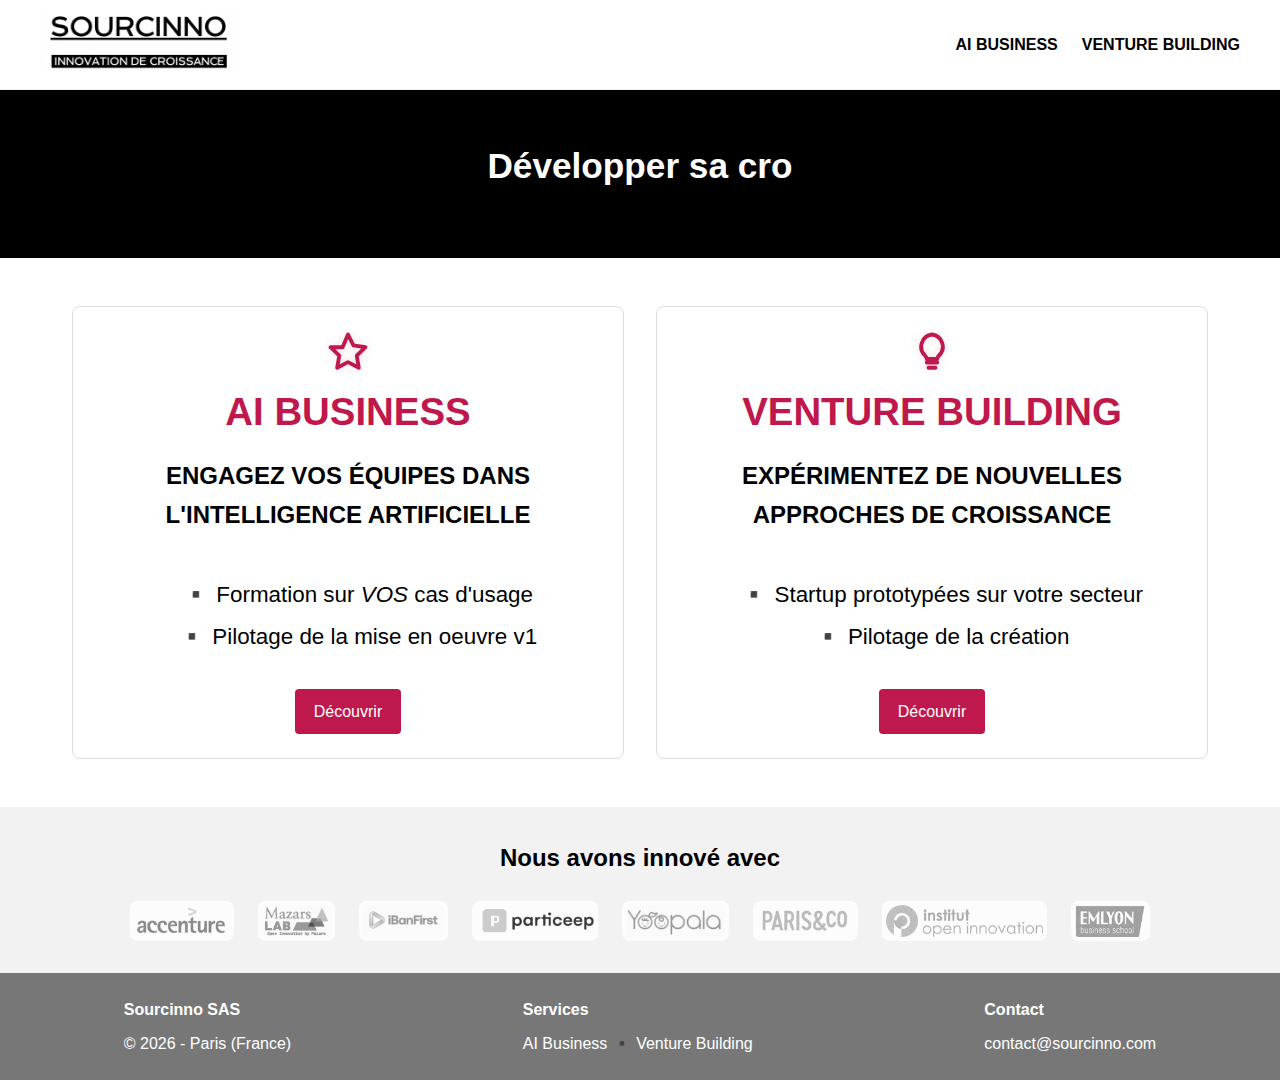
<file: index.html>
<!-- index.html -->
<!DOCTYPE html>
<html lang="fr">

<head>
  <meta charset="UTF-8" />
  <meta name="viewport" content="width=device-width, initial-scale=1.0" />
  <title>Sourcinno - Accueil</title>
  <link rel="stylesheet" href="style.css" />
</head>

<body>
  <!-- Header (chargé par script.js) -->
  <div id="app-header"></div>

  <!-- Hero -->
  <section class="hero home-hero">
    <h1 data-typewriter data-text="Développer sa croissance par l'innovation"></h1>
  </section>

  <!-- Section: Cards -->
  <section class="cards-section">
    <div class="card">
      <div class="icon" aria-hidden="true">
        <!-- AI/Business icon -->
        <svg viewBox="0 0 24 24" role="img" aria-label="star">
          <path d="M12 2l3.09 6.26L22 9.27l-5 4.87 1.18 6.88L12 17.77l-6.18 3.25L7 14.14 2 9.27l6.91-.01L12 2z" />
        </svg>
      </div>
      <h1 class="vb-title">AI BUSINESS</h1>
      <p class="intro primary-color">
      <p class="lead"><strong>ENGAGEZ VOS ÉQUIPES DANS L'INTELLIGENCE ARTIFICIELLE</strong></p>
      <br>
      <ul style="list-style: none; padding-left: 1.2rem; font-size: 1.4rem; line-height: 1.6; margin: 0.5rem 0;">
        <li style="margin-bottom: 0.4rem;">▪️ Formation sur <i>VOS</i> cas d'usage</li>
        <li style="margin-bottom: 0.4rem;">▪️ Pilotage de la mise en oeuvre v1</li>
      </ul>
      <br>
      <a href="ai-business.html" class="btn">Découvrir</a>
    </div>

    <div class="card">
      <div class="icon" aria-hidden="true">
        <!-- Rocket icon -->
        <svg viewBox="0 0 24 24" role="img" aria-label="idea">
          <path d="M12 2a7 7 0 0 1 4 12c-.6.6-1 1.4-1 2H9c0-.6-.4-1.4-1-2A7 7 0 0 1 12 2z" />
          <path d="M9 18h6M10 21h4" />
        </svg>
      </div>
      <h1 class="vb-title">VENTURE BUILDING</h1>
      <p class="intro primary-color">
      <p class="lead"><strong>EXPÉRIMENTEZ DE NOUVELLES APPROCHES DE CROISSANCE</strong></p>
      <br>
      <ul style="list-style: none; padding-left: 1.2rem; font-size: 1.4rem; line-height: 1.6; margin: 0.5rem 0;">
        <li style="margin-bottom: 0.4rem;">▪️ Startup prototypées sur votre secteur</li>
        <li style="margin-bottom: 0.4rem;">▪️ Pilotage de la création</li>
      </ul>
      <br>
      <a href="venture-building.html" class="btn">Découvrir</a>
    </div>
  </section>


  <!-- Footer (chargé par script.js) -->
  <div id="app-footer"></div>

  <script src="script.js"></script>
</body>
<!-- Test deployment 2025-10-02 -->
</html>
</file>
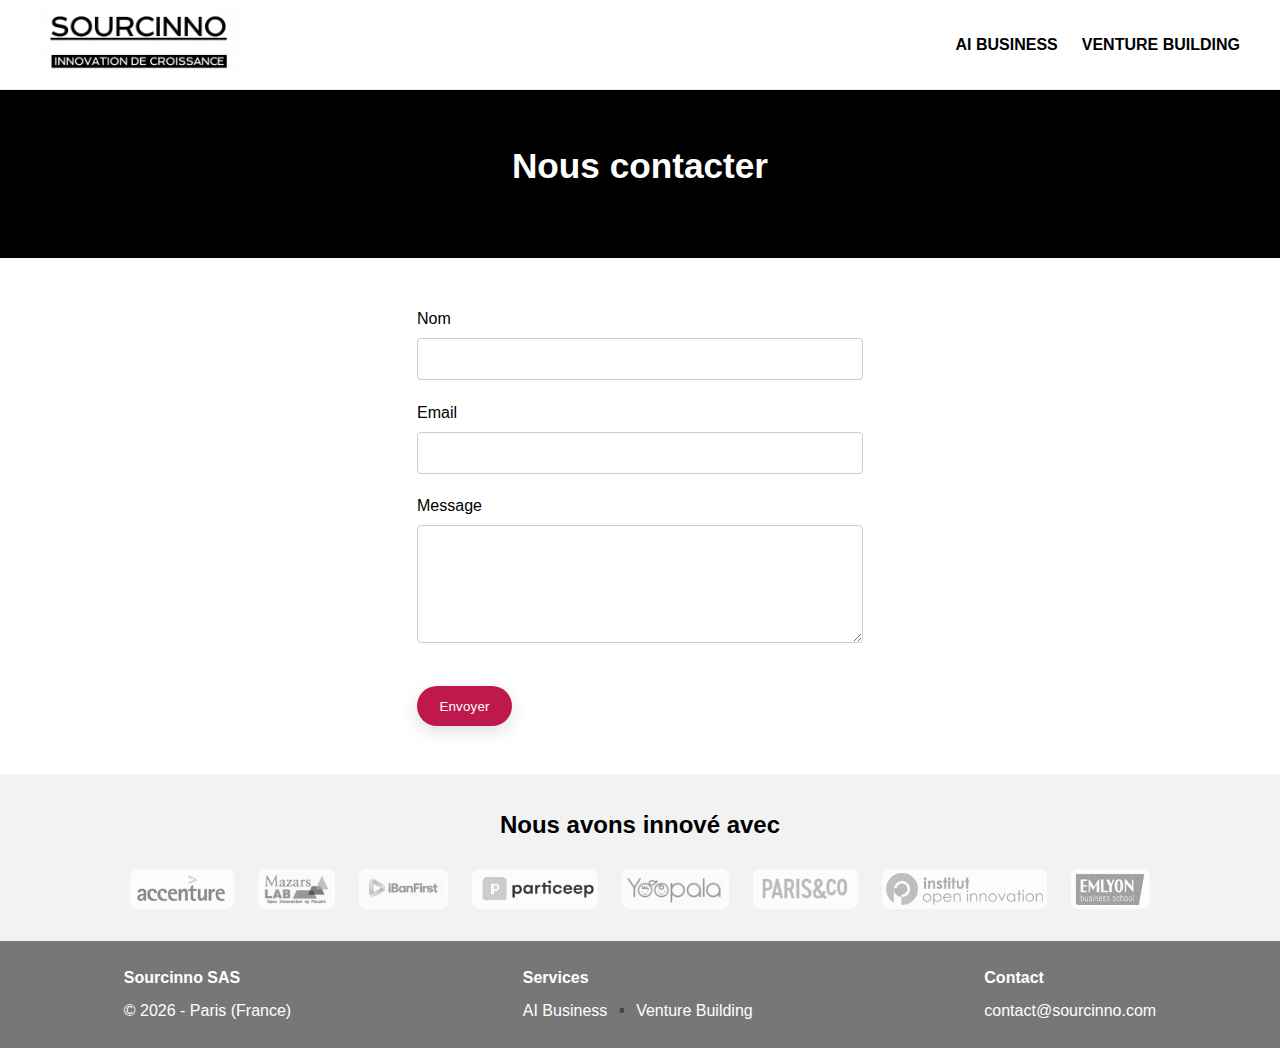
<file: contact.html>
<!-- contact.html -->
<!DOCTYPE html>
<html lang="fr">
<head>
  <meta charset="UTF-8" />
  <meta name="viewport" content="width=device-width, initial-scale=1.0" />
  <title>Sourcinno - Contact</title>
  <link rel="stylesheet" href="style.css" />
</head>
<body>
  <!-- Header -->
  <div id="app-header"></div>

  <!-- Hero -->
  <section class="hero contact-hero" style="background-color: black;">
    <h1>Nous contacter</h1>
  </section>

  <!-- Contact Form -->
  <section class="contact-section">
    <div class="container">
      <form action="send_email.php" method="POST">
        <div class="form-group">
          <label for="name">Nom</label>
          <input type="text" id="name" name="name" required />
        </div>
        <div class="form-group">
          <label for="email">Email</label>
          <input type="email" id="email" name="email" required />
        </div>
        <div class="form-group">
          <label for="message">Message</label>
          <textarea id="message" name="message" rows="6" required></textarea>
        </div>
        <button type="submit" class="btn">Envoyer</button>
      </form>
    </div>
  </section>

  <!-- Footer -->
  <div id="app-footer"></div>

  <script src="script.js"></script>
</body>
</html>
</file>
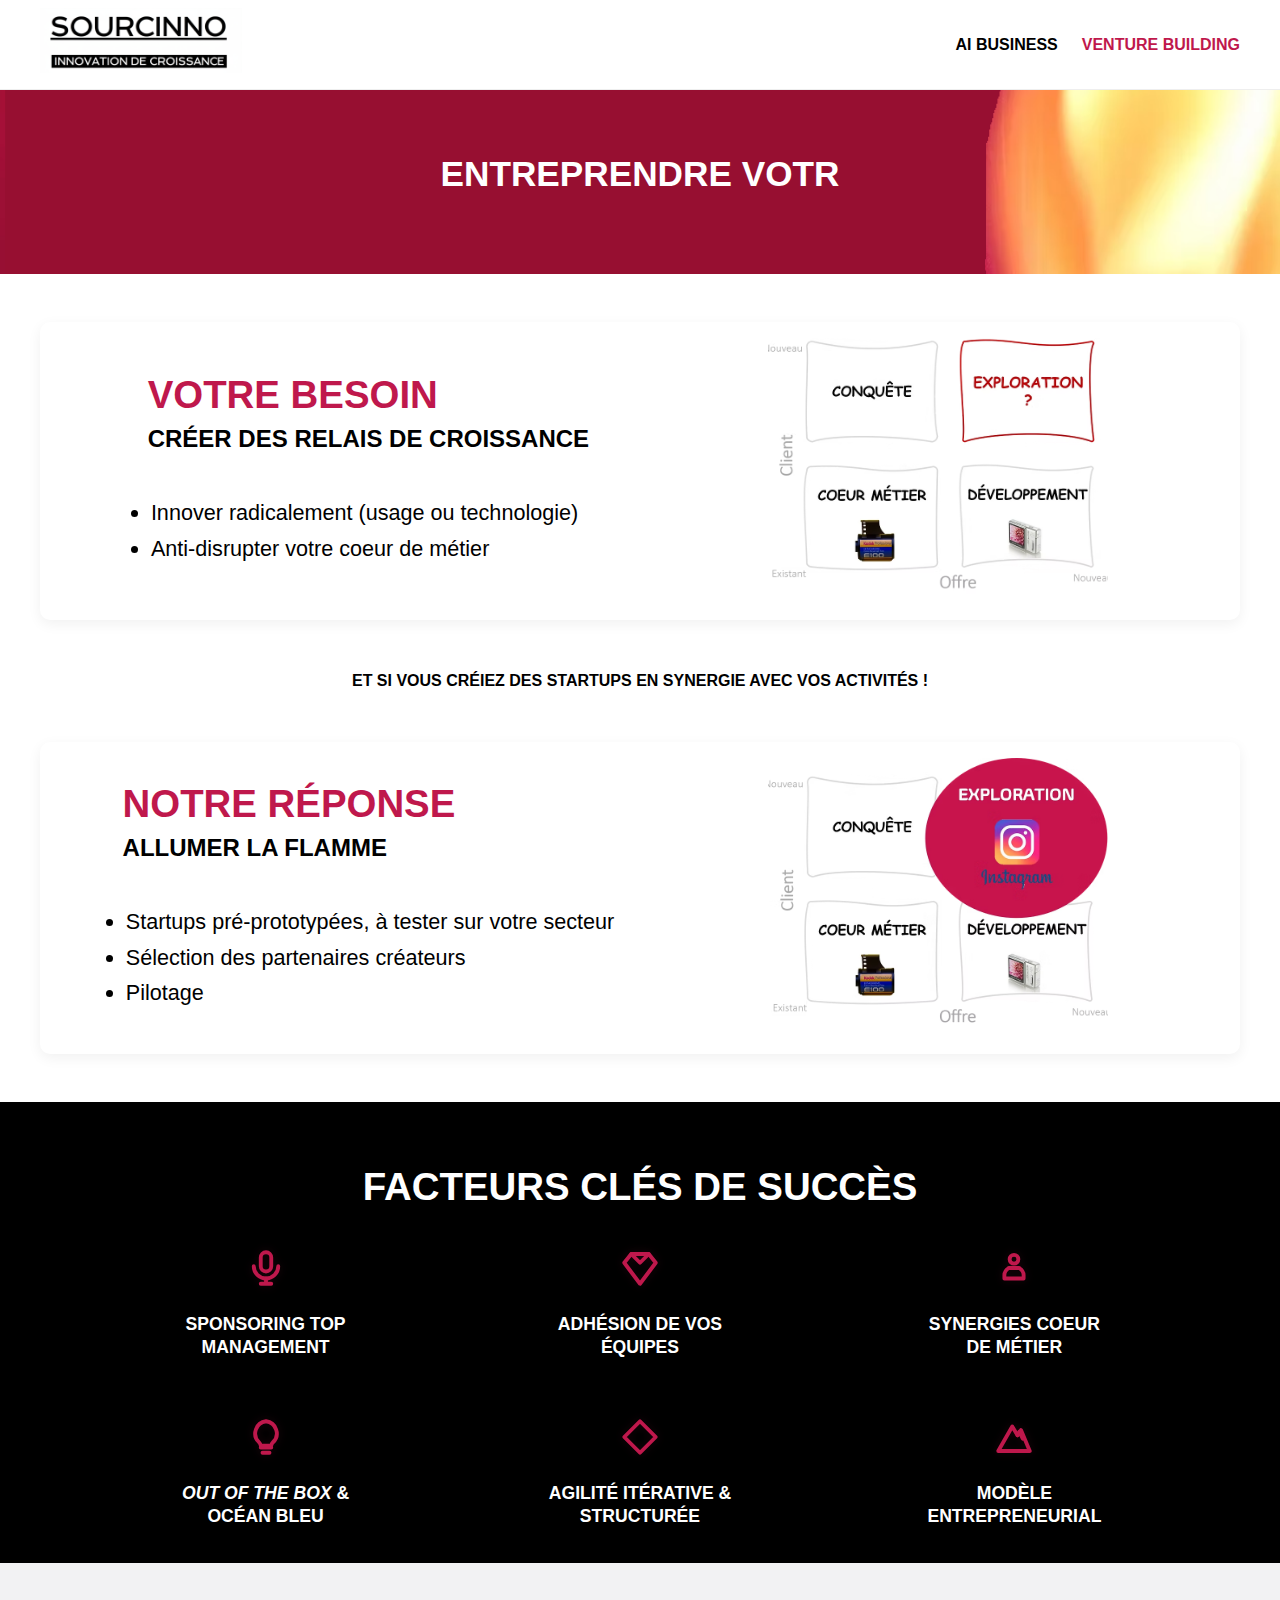
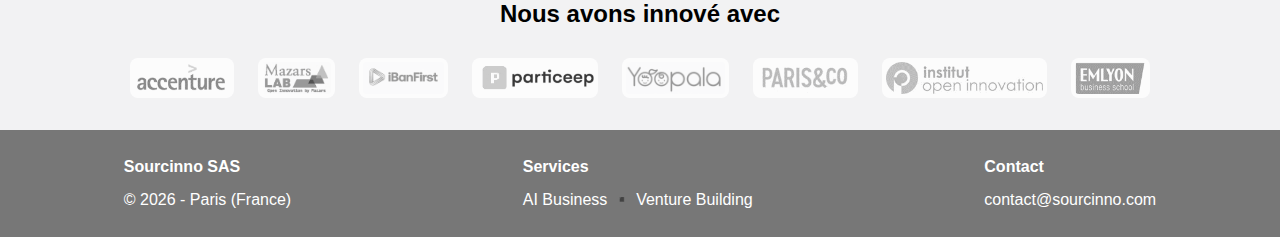
<file: venture-building.html>
<!-- venture-building.html -->
<!DOCTYPE html>
<html lang="fr">

<head>
  <meta charset="UTF-8" />
  <meta name="viewport" content="width=device-width, initial-scale=1.0" />
  <title>Sourcinno - Venture Building</title>
  <link rel="stylesheet" href="style.css" />
</head>

<body class="vb-page">
  <!-- Header -->
  <div id="app-header"></div>

  <!-- Hero -->
  <section class="hero vb-hero" style="background-image:url('pictures/2cvb_hero.png');">
    <h1 data-typewriter data-text="ENTREPRENDRE VOTRE INNOVATION DE CROISSANCE"></h1>
  </section>

  <!-- Section 1: Votre besoin -->
  <section class="vb-section">
    <div class="panel grid-2">
      <div class="vb-col">
        <h2 class="vb-title">VOTRE BESOIN</h2>
        <p class="lead"><strong>CRÉER DES RELAIS DE CROISSANCE</strong></p>
        <br>
        <ul class="vb-list big">
          <li>Innover radicalement (usage ou technologie)</li>
          <li>Anti-disrupter votre coeur de métier</li>
        </ul>
      </div>
      <div class="vb-col vb-visual">
        <img src="pictures/vb_matrix_1.avif" alt="Matrice d'Ansoff - Question" loading="lazy">
      </div>
    </div>
  </section>

  <p align="center"><b>ET SI VOUS CRÉIEZ DES STARTUPS EN SYNERGIE AVEC VOS ACTIVITÉS !</b></p>


  <!-- Section 2: Notre réponse -->
  <section class="vb-section">
    <div class="panel grid-2">
      <div class="vb-col">
        <h2 class="vb-title">NOTRE RÉPONSE</h2>
        <p class="lead"><strong>ALLUMER LA FLAMME</strong></p>
        <br>
            <ul class="vb-list big">
              <li>Startups pré-prototypées, à tester sur votre secteur</li>
              <li>Sélection des partenaires créateurs</li>
              <li>Pilotage</li>
            </ul>
        </div>
      <div class="vb-col vb-visual">
        <img src="pictures/vb_matrix_2.avif" alt="Matrice d'Ansoff - Exploration" loading="lazy">
      </div>
    </div>
  </section>
    </div>
  </section>

  <!-- Section 3: Facteurs clés de succès -->
  <section class="vb-section vb-success">
    <div class="panel dark">
      <h2 class="vb-title invert">FACTEURS CLÉS DE SUCCÈS</h2>

      <div class="success-grid three-cols">
        <div class="success-item">
          <span class="icon" aria-hidden="true">
            <!-- mic -->
            <svg viewBox="0 0 24 24" role="img" aria-label="microphone">
              <path d="M12 3a3 3 0 0 1 3 3v5a3 3 0 1 1-6 0V6a3 3 0 0 1 3-3z" />
              <path d="M19 11a7 7 0 0 1-14 0" />
              <path d="M12 18v3m-3 0h6" />
            </svg>
          </span>
          <span>SPONSORING TOP MANAGEMENT</span>
        </div>

        <div class="success-item">
          <span class="icon" aria-hidden="true">
            <!-- diamond -->
            <svg viewBox="0 0 24 24" role="img" aria-label="diamond">
              <path d="M3 9l4-5h10l4 5-9 12L3 9z" />
              <path d="M7 4l5 5 5-5" />
            </svg>
          </span>
          <span>ADHÉSION DE VOS ÉQUIPES</span>
        </div>

        <div class="success-item">
          <span class="icon" aria-hidden="true">
            <!-- chess pawn -->
            <svg viewBox="0 0 24 24" role="img" aria-label="chess-pawn">
              <circle cx="12" cy="7" r="2.5" />
              <path d="M9 12h6m-6 0c-1.5 1-2.5 2.5-2.5 4v2h11v-2c0-1.5-1-3-2.5-4" />
            </svg>
          </span>
          <span>SYNERGIES COEUR DE MÉTIER</span>
        </div>

        <div class="success-item">
          <span class="icon" aria-hidden="true">
            <!-- bulb -->
            <svg viewBox="0 0 24 24" role="img" aria-label="lightbulb">
              <path d="M9 18h6M10 21h4" />
              <path d="M12 3a7 7 0 0 1 4 12c-.6.6-1 1.4-1 2H9c0-.6-.4-1.4-1-2A7 7 0 0 1 12 3z" />
            </svg>
          </span>
          <span><em>OUT OF THE BOX</em> &amp; OCÉAN BLEU</span>
        </div>

        <div class="success-item">
          <span class="icon" aria-hidden="true">
            <!-- diamond outline -->
            <svg viewBox="0 0 24 24" role="img" aria-label="diamond-outline">
              <path d="M12 3l9 9-9 9-9-9 9-9z" />
            </svg>
          </span>
          <span>AGILITÉ ITÉRATIVE &amp; STRUCTURÉE</span>
        </div>

        <div class="success-item">
          <span class="icon" aria-hidden="true">
            <!-- summit -->
            <svg viewBox="0 0 24 24" role="img" aria-label="summit">
              <path d="M3 20l8-14 3 5 2-3 5 12H3z" />
              <path d="M14 11l1-2 2 4" />
            </svg>
          </span>
          <span>MODÈLE ENTREPRENEURIAL</span>
        </div>
      </div>
    </div>
  </section>

  <!-- Footer -->
  <div id="app-footer"></div>

  <script src="script.js"></script>
</body>

</html>
</file>
<file: style.css>
/* ==========================
   Variables & Reset
========================== */
:root {
  --primary: #000000;
  --secondary: #bf184c;
  --tertiary: #777777;
  --white: #ffffff;
}

/* Add missing secondary-color class */
.secondary-color {
  color: var(--secondary);
}

* {
  margin: 0;
  padding: 0;
  box-sizing: border-box;
}

body {
  font-family: "Calibri", sans-serif;
  color: var(--primary);
  line-height: 1.6;
  background-color: var(--white);
}

a {
  text-decoration: none;
  color: inherit;
}

ul {
  list-style: none;
}

/* === Global container === */
.container {
  max-width: 1200px;
  /* largeur max de lecture */
  margin: 0 auto;
  /* centre le contenu */
  padding-left: 45px;
  /* marge intérieure cohérente */
  padding-right: 45px;
}

/* Sections principales : centrées comme un container */
.contact-section,
.ai-services,
.vb-need,
.vb-response,
.grid-2,
.success-grid.three-cols,
.cards-section {
  max-width: 1200px;
  margin: 0 auto;
  padding: 0 32px;
}

/* ==========================
   Header
========================== */
.site-header {
  background: var(--white);
  border-bottom: 1px solid #eee;
  position: sticky;
  top: 0;
  z-index: 1000;
}

.site-header .container {
  display: flex;
  justify-content: space-between;
  align-items: center;
  padding: 0.5rem 0;
}

.site-logo img {
  height: 65px;
  cursor: pointer;
}

/* Navigation */
.site-nav ul {
  display: flex;
  gap: 1.5rem;
}

.site-nav a {
  color: var(--primary);
  font-weight: bold;
  transition: color 0.2s ease-in-out;
}

.site-nav a:hover,
.site-nav a.active {
  color: var(--secondary);
}

/* Burger (mobile) */
#nav-toggle {
  display: none;
  font-size: 1.5rem;
  background: none;
  border: none;
  cursor: pointer;
}

/* ==========================
   Hero
========================== */
.hero {
  text-align: center;
  color: var(--white);
  padding: 3rem 2rem;
  background-size: cover;
  background-position: center;
}

.home-hero {
  background: var(--primary);
}

.hero h1 {
  font-size: 2.2rem;
  margin-bottom: 1rem;
}

.hero .subtitle {
  font-size: 1.2rem;
  font-weight: 300;
}

/* ==========================
   Cards Section
========================== */
.cards-section {
  display: flex;
  justify-content: center;
  gap: 2rem;
  margin-top: 3rem;
  margin-bottom: 3rem;
  flex-wrap: wrap;
  background: var(--white);
}

.card {
  flex: 1 1 300px;
  background: var(--white);
  border: 1px solid #ddd;
  padding: 1.5rem;
  border-radius: 8px;
  text-align: center;
  transition: transform 0.2s ease, box-shadow 0.2s ease;
}

.card:hover {
  transform: translateY(-4px);
  box-shadow: 0px 4px 12px rgba(0, 0, 0, 0.1);
}

.card .icon {
  font-size: 0.2rem;
  margin-bottom: 1rem;
}

.card .icon svg {
  width: 42px;
  height: 42px;
  stroke: var(--secondary);
  fill: none;
  stroke-width: 2.2;
  stroke-linecap: round;
  stroke-linejoin: round;
  filter: drop-shadow(0 0 4px rgba(191, 24, 76, 0.15));
}

.card h1 {
  margin-bottom: 1rem;
}

.intro {
  font-size: 1rem;
  margin-bottom: 1.5rem;
}

.btn {
  display: inline-block;
  padding: 0.6rem 1.2rem;
  background: var(--secondary);
  color: var(--white);
  border-radius: 4px;
  transition: background 0.2s ease;
}

.btn:hover {
  background: #d93d65;
  /* version plus claire du secondaire */
}

/* ==========================
   Footer
========================== */
.site-footer {
  margin-top: 4rem;
}

/* Section 1: Témoignages */
.footer-testimonies {
  background: #f2f2f3;
  text-align: center;
  padding: 2rem 1rem;
}

.footer-testimonies h2 {
  color: var(--primary);
  margin-bottom: 1.5rem;
}

.footer-testimonies .logos {
  display: flex;
  justify-content: center;
  flex-wrap: wrap;
  gap: 1.5rem;
  align-items: center;
}

.footer-testimonies img {
  max-height: 40px;
  filter: grayscale(100%);
  opacity: 0.8;
  border-radius: 8px;
  /* coins arrondis */
  background: #fff;
  /* petit fond blanc derrière */
  padding: 4px;
  object-fit: contain;
}

/* Section 2: Infos */
.footer-infos {
  background: var(--tertiary);
  color: var(--white);
  display: flex;
  justify-content: space-around;
  padding: 0.5rem;
  flex-wrap: wrap;
}

.footer-col {
  margin: 1rem;
}

.footer-col h4 {
  margin-bottom: 0.5rem;
}

/* ==========================
   Venture Building specifics
========================== */

/* Sections VB : neutres (couleurs héritées, pas de fond) */
.vb-section {
  padding: 3rem 2rem;
  background: transparent;
  color: inherit;
}

.panel {
   background: var(--white);
   color: var(--primary);
   border-radius: 10px;
   padding: 1rem;
   box-shadow: 0 4px 14px rgba(0, 0, 0, .06);
   transition: transform 0.3s ease, box-shadow 0.3s ease; /* Smooth transition */
}

.panel:hover {
   transform: translateY(-2px); /* Very slight upward movement */
   box-shadow: 0 6px 20px rgba(0, 0, 0, .1); /* Slightly enhanced shadow */
}

.grid-2 {
  display: grid;
  grid-template-columns: 1.1fr 0.9fr; /* Balance proportions */
  /* texte plus large */
  gap: 2rem; /* Add controlled gap between columns instead of 0 */
  align-items: center;
  justify-items: center;
}

.vb-visual img {
  width: 85%;
  max-width: 400px;
  height: auto;
  display: block;
  border-radius: 8px;
}

.vb-title {
  text-transform: uppercase;
  letter-spacing: .5px;
  margin-bottom: 1rem;
}

.lead {
  font-size: 1.15rem;
  margin-bottom: .6rem;
}

.vb-list {
  list-style: disc;
  margin: 0.2rem 0 0.1rem 0.2rem;
}

.card .vb-list {
  list-style: disc !important;
  margin: 0.2rem 0 0.1rem 0.2rem !important;
  padding-left: 0 !important;
}

.card .vb-list li {
  margin-left: 0 !important;
  padding-left: 0 !important;
}

.callout {
  font-weight: 600;
  margin-top: .8rem;
}

.vb-subblocks {
  display: grid;
  gap: 1rem;
}

.vb-subblock h3 {
  color: var(--secondary);
  margin-bottom: .3rem;
}

.vb-cta {
  margin-top: .6rem;
}

/* === VB: facteurs clés (fond noir) === */
.panel.dark {
  background: #000;
  color: var(--white);
}

.vb-title.invert {
   color: var(--white);
   text-align: center; /* Add this to center the title */
}

.success-grid.three-cols {
  display: grid;
  grid-template-columns: repeat(3, 1fr);
  gap: 1.2rem;
  margin-top: 1.2rem;
}

.success-item {
   background: transparent;
   display: flex;
   flex-direction: column; /* Change from row to column layout */
   align-items: center; /* Center align items horizontally */
   justify-content: flex-start; /* Align items to top */
   gap: 0.8rem; /* Increase gap between icon and text */
   padding: 1.2rem 0.8rem; /* Add more padding for better spacing */
   text-align: center; /* Center the text */
}

.success-item .icon {
   color: var(--secondary);
   font-size: 1.2rem;
   line-height: 1.2;
   margin-bottom: 0.4rem; /* Add space below icon */
}

.success-item span:last-child {
   font-size: 1.1rem; /* Increase text size */
   font-weight: 600; /* Make text slightly bolder */
   line-height: 1.3;
   max-width: 200px; /* Control text width for better readability */
}

.success-item .icon svg {
  width: 42px;
  height: 42px;
  stroke: var(--secondary);
  fill: none;
  stroke-width: 2.2;
  stroke-linecap: round;
  stroke-linejoin: round;
  filter: drop-shadow(0 0 4px rgba(191, 24, 76, 0.15));
}

.cta-row {
  text-align: center;
  margin-top: 1.8rem;
}

.btn.btn-outline {
  background: transparent;
  border: 2px solid var(--secondary);
  color: var(--white);
}

.btn.btn-outline:hover {
  background: rgba(191, 24, 76, .15);
}

.vb-response {
  background: transparent !important;
  color: inherit;
}

.vb-success {
   background: #000;
   padding: 3rem 0 1rem 0; /* Minimal bottom padding */
}

.vb-success .panel.dark {
  background: transparent;
  color: var(--white);
  max-width: 1200px;
  margin: 0 auto;
}

.vb-page {
  background: var(--white);
}

/* rouge #bf184c sur toute la page */
.vb-hero {
  padding: 3.5rem 2rem;
}

/* Bande noire dédiée à la section "Facteurs clés de succès" */
.vb-success {
  background: #000;
  padding: 3rem 0;
  color: var(--white);
}

/* Target the vb-success section specifically */
.vb-section.vb-success {
   padding: 3rem 2rem 0 2rem !important; /* Remove only bottom padding */
}

/* Remove footer top margin */
.site-footer {
   margin-top: 0 !important;
}


/* ==========================
   Chatbot section (AI Business)
========================== */
.chatbot-section {
  text-align: center;
  padding: 3rem 2rem;
  color: var(--white);
}

.chatbot-embed iframe {
  border-radius: 6px;
  max-width: 800px;
}

/* ==========================
   Contact
========================== */

.contact-section {
  padding: 3rem 2rem;
  max-width: 600px;
  margin: 0 auto;
}

.form-group {
  margin-bottom: 1.2rem;
}

label {
  display: block;
  margin-bottom: 0.4rem;
}

input,
textarea {
  width: 100%;
  padding: 0.8rem;
  border: 1px solid #ccc;
  border-radius: 4px;
}

button.btn {
  margin-top: 1rem;
  width: 100%;
}

/* === Contact page: modern, compact send button === */
.contact-section .btn {
  width: auto;
  /* plus plein-largeur */
  border: none;
  /* pas de bordure */
  padding: 0.8rem 1.4rem;
  /* un peu plus généreux */
  border-radius: 9999px;
  /* pill / moderne */
  box-shadow: 0 6px 18px rgba(0, 0, 0, 0.12);
  letter-spacing: .2px;
}

.contact-section .btn:hover {
  filter: brightness(1.08);
  /* léger éclaircissement */
  transform: translateY(-1px);
}

/* ==========================
   Responsive
========================== */

@media (max-width: 768px) {
  .site-nav ul {
    display: none;
    flex-direction: column;
    background: var(--white);
    position: absolute;
    top: 60px;
    right: 20px;
    padding: 1rem;
    border: 1px solid #ddd;
  }

  .site-nav.open ul {
    display: flex;
  }

  #nav-toggle {
    display: block;
  }

  .cards-section {
    flex-direction: column;
    align-items: center;
  }

  .footer-infos {
    flex-direction: column;
    text-align: center;
  }

  /* Rrègles VB responsives */
  .grid-2 {
    grid-template-columns: 1fr;
  }

  /* ← annule en mobile */

  .vb-visual {
    order: 2;
  }

  .panel {
    padding: 1rem;
  }

  .success-grid.three-cols {
    grid-template-columns: 1fr 1fr;
  }
}

@media (max-width: 520px) {
  .success-grid.three-cols {
    grid-template-columns: 1fr;
  }
}

/* ===== Venture Building — styles "maquette" ===== */

/* Colonne texte toujours alignée à gauche */
.vb-left {
  text-align: left;
}

/* TITRES SECTIONS (gros, rouge, casse "majuscules normalisées") */
.vb-title {
  color: var(--secondary);
  font-weight: 800;
  text-transform: none;
  /* vs. uppercase par défaut */
  letter-spacing: 0;
  line-height: 1.1;
  margin-bottom: .25rem;
  /* taille fluide ~ 48–84px selon écran */
  font-size: clamp(1.6rem, 3.5vw, 2.4rem);
}

/* Sous-titre fin sous le H2 (kicker) */
.vb-kicker {
  color: var(--secondary);
  opacity: .9;
  font-weight: 400;
  font-size: clamp(1.05rem, 2.1vw, 1.35rem);
  margin-bottom: 1.4rem;
}

/* Gros intertitrage "lead" */
.lead {
  color: var(--primary);
  font-weight: 600;
  font-size: clamp(1.1rem, 2.2vw, 1.5rem);
  margin: 0 0 .6rem;
}

.lead.strong {
  font-weight: 800;
}

.vb-list.big li {
  font-size: clamp(1.05rem, 4vw, 1.35rem);
  line-height: 1.5;
  margin-bottom: .2rem;
}

/* Phrase d’appel en bas, rose soutenu, un peu plus grande */
.callout.emphasis {
  color: var(--secondary);
  font-weight: 700;
  font-size: clamp(1.05rem, 2.2vw, 1.35rem);
  margin-top: .8rem;
}

/* Sous-blocs (deux colonnes en desktop comme sur la maquette) */
.vb-subblocks.two-cols {
  display: grid;
  grid-template-columns: 1fr 1fr;
  gap: 1.2rem 2rem;
  align-items: start;
}

.vb-subblock h3 {
  color: var(--primary);
  font-weight: 800;
  font-size: clamp(1.05rem, 2.1vw, 1.25rem);
  margin-bottom: .3rem;
}

/* Responsive : empile proprement */
@media (max-width: 900px) {
  .vb-title {
    font-size: clamp(1.25rem, 5.2vw, 1.8rem);
  }

  .vb-subblocks.two-cols {
    grid-template-columns: 1fr;
  }
}
</file>
